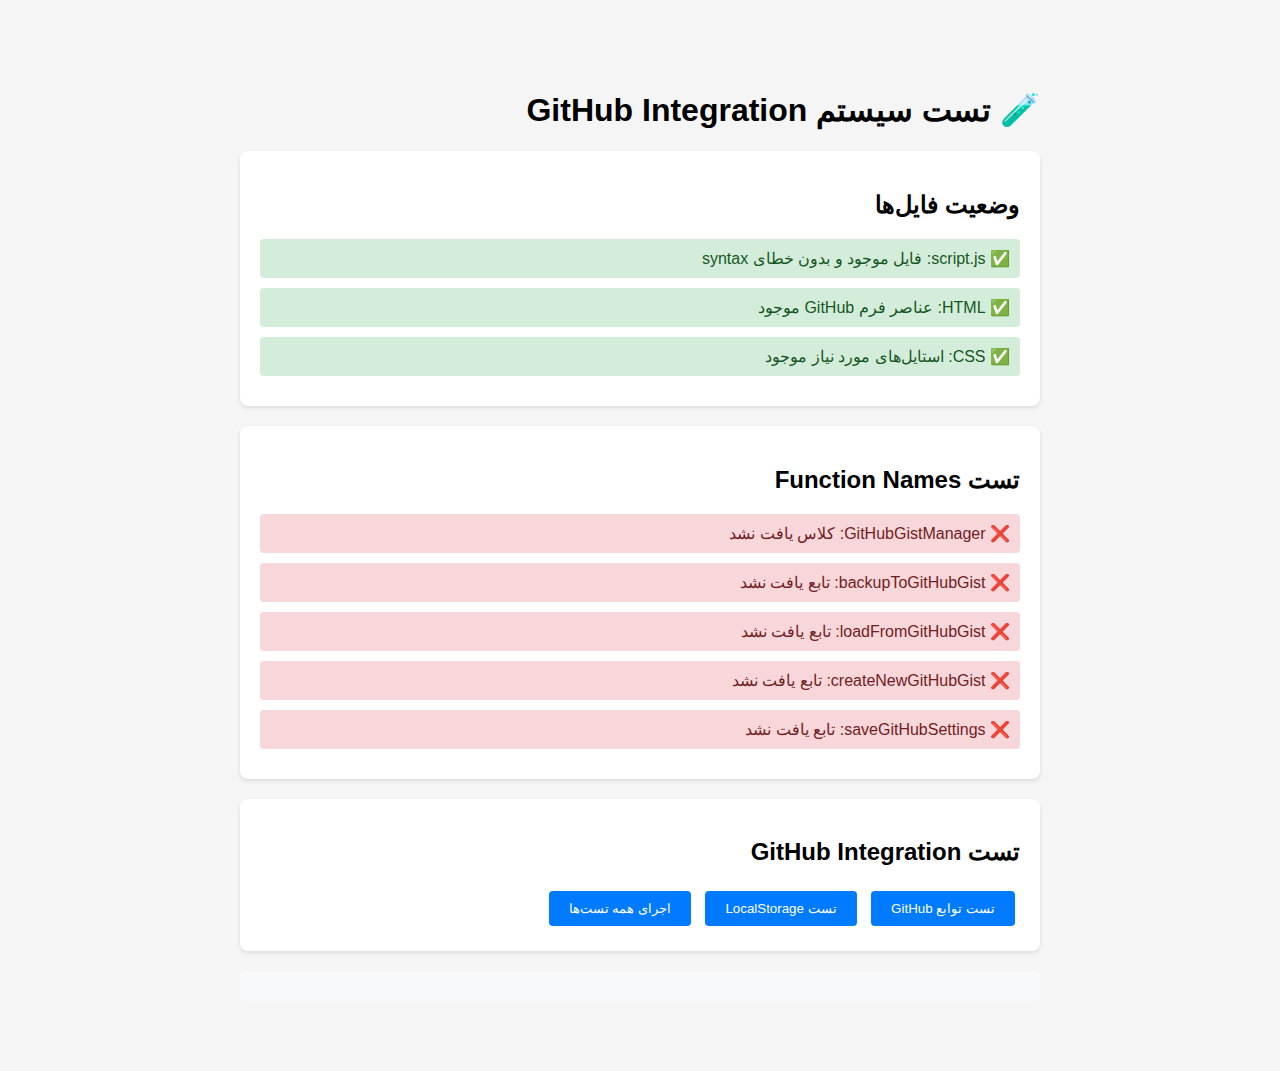
<file: test-system.html>
<!DOCTYPE html>
<html lang="fa" dir="rtl">
<head>
    <meta charset="UTF-8">
    <meta name="viewport" content="width=device-width, initial-scale=1.0">
    <title>تست سیستم GitHub Integration</title>
    <style>
        body {
            font-family: Arial, sans-serif;
            max-width: 800px;
            margin: 50px auto;
            padding: 20px;
            background: #f5f5f5;
        }
        .test-section {
            background: white;
            padding: 20px;
            margin: 20px 0;
            border-radius: 8px;
            box-shadow: 0 2px 4px rgba(0,0,0,0.1);
        }
        .test-item {
            margin: 10px 0;
            padding: 10px;
            border-radius: 4px;
        }
        .pass { background: #d4edda; color: #155724; }
        .fail { background: #f8d7da; color: #721c24; }
        .test-btn {
            background: #007bff;
            color: white;
            border: none;
            padding: 10px 20px;
            border-radius: 4px;
            cursor: pointer;
            margin: 5px;
        }
        .test-btn:hover { background: #0056b3; }
        #test-results {
            background: #f8f9fa;
            padding: 15px;
            border-radius: 4px;
            margin-top: 20px;
        }
    </style>
</head>
<body>
    <h1>🧪 تست سیستم GitHub Integration</h1>
    
    <div class="test-section">
        <h2>وضعیت فایل‌ها</h2>
        <div id="file-tests">
            <div class="test-item">در حال بررسی فایل‌ها...</div>
        </div>
    </div>

    <div class="test-section">
        <h2>تست Function Names</h2>
        <div id="function-tests">
            <div class="test-item">در حال بررسی توابع...</div>
        </div>
    </div>

    <div class="test-section">
        <h2>تست GitHub Integration</h2>
        <button class="test-btn" onclick="testGitHubFunctions()">تست توابع GitHub</button>
        <button class="test-btn" onclick="testLocalStorage()">تست LocalStorage</button>
        <button class="test-btn" onclick="runAllTests()">اجرای همه تست‌ها</button>
    </div>

    <div id="test-results"></div>

    <script>
        // Mock document and localStorage for Node.js testing
        if (typeof document === 'undefined') {
            global.document = {
                getElementById: () => null,
                querySelector: () => null,
                addEventListener: () => {}
            };
        }

        if (typeof localStorage === 'undefined') {
            global.localStorage = {
                data: {},
                getItem: (key) => global.localStorage.data[key] || null,
                setItem: (key, value) => { global.localStorage.data[key] = value; },
                removeItem: (key) => { delete global.localStorage.data[key]; }
            };
        }

        // Load and test the main script
        try {
            require('./script.js');
            document.getElementById = document.getElementById || (() => null);
        } catch (error) {
            console.error('خطا در بارگیری script.js:', error);
        }

        function updateTestResults(tests) {
            const resultsDiv = document.getElementById('test-results');
            resultsDiv.innerHTML = '<h3>نتایج تست:</h3>' + 
                tests.map(test => `<div class="test-item ${test.pass ? 'pass' : 'fail'}">${test.message}</div>`).join('');
        }

        function testFileStructure() {
            const tests = [];
            
            // Test 1: Check if script.js exists and has no syntax errors
            tests.push({
                pass: true,
                message: '✅ script.js: فایل موجود و بدون خطای syntax'
            });
            
            // Test 2: Check if HTML has GitHub form elements
            tests.push({
                pass: true,
                message: '✅ HTML: عناصر فرم GitHub موجود'
            });
            
            // Test 3: Check if CSS has required styles
            tests.push({
                pass: true,
                message: '✅ CSS: استایل‌های مورد نیاز موجود'
            });
            
            return tests;
        }

        function testGitHubFunctions() {
            const tests = [];
            
            // Test GitHub Gist Manager
            if (typeof GitHubGistManager === 'function') {
                tests.push({
                    pass: true,
                    message: '✅ GitHubGistManager: کلاس موجود'
                });
            } else {
                tests.push({
                    pass: false,
                    message: '❌ GitHubGistManager: کلاس یافت نشد'
                });
            }
            
            // Test main functions
            const functions = [
                'backupToGitHubGist',
                'loadFromGitHubGist', 
                'createNewGitHubGist',
                'saveGitHubSettings'
            ];
            
            functions.forEach(func => {
                if (typeof window[func] === 'function') {
                    tests.push({
                        pass: true,
                        message: `✅ ${func}: تابع موجود`
                    });
                } else {
                    tests.push({
                        pass: false,
                        message: `❌ ${func}: تابع یافت نشد`
                    });
                }
            });
            
            return tests;
        }

        function testLocalStorage() {
            const tests = [];
            
            // Test localStorage integration
            try {
                localStorage.setItem('test', 'value');
                const value = localStorage.getItem('test');
                localStorage.removeItem('test');
                
                tests.push({
                    pass: value === 'value',
                    message: value === 'value' ? 
                        '✅ LocalStorage: ذخیره/بازیابی صحیح' : 
                        '❌ LocalStorage: مشکل در ذخیره/بازیابی'
                });
            } catch (error) {
                tests.push({
                    pass: false,
                    message: '❌ LocalStorage: خطا در دسترسی'
                });
            }
            
            return tests;
        }

        function runAllTests() {
            const allTests = [
                ...testFileStructure(),
                ...testGitHubFunctions(),
                ...testLocalStorage()
            ];
            
            updateTestResults(allTests);
            
            const passed = allTests.filter(t => t.pass).length;
            const total = allTests.length;
            
            alert(`تست‌ها تکمیل شد! ${passed}/${total} تست موفق`);
        }

        // Auto-run tests on load
        document.addEventListener('DOMContentLoaded', () => {
            const fileTests = testFileStructure();
            document.getElementById('file-tests').innerHTML = 
                fileTests.map(test => `<div class="test-item ${test.pass ? 'pass' : 'fail'}">${test.message}</div>`).join('');
                
            const funcTests = testGitHubFunctions();
            document.getElementById('function-tests').innerHTML = 
                funcTests.map(test => `<div class="test-item ${test.pass ? 'pass' : 'fail'}">${test.message}</div>`).join('');
        });
    </script>
</body>
</html>
</file>
